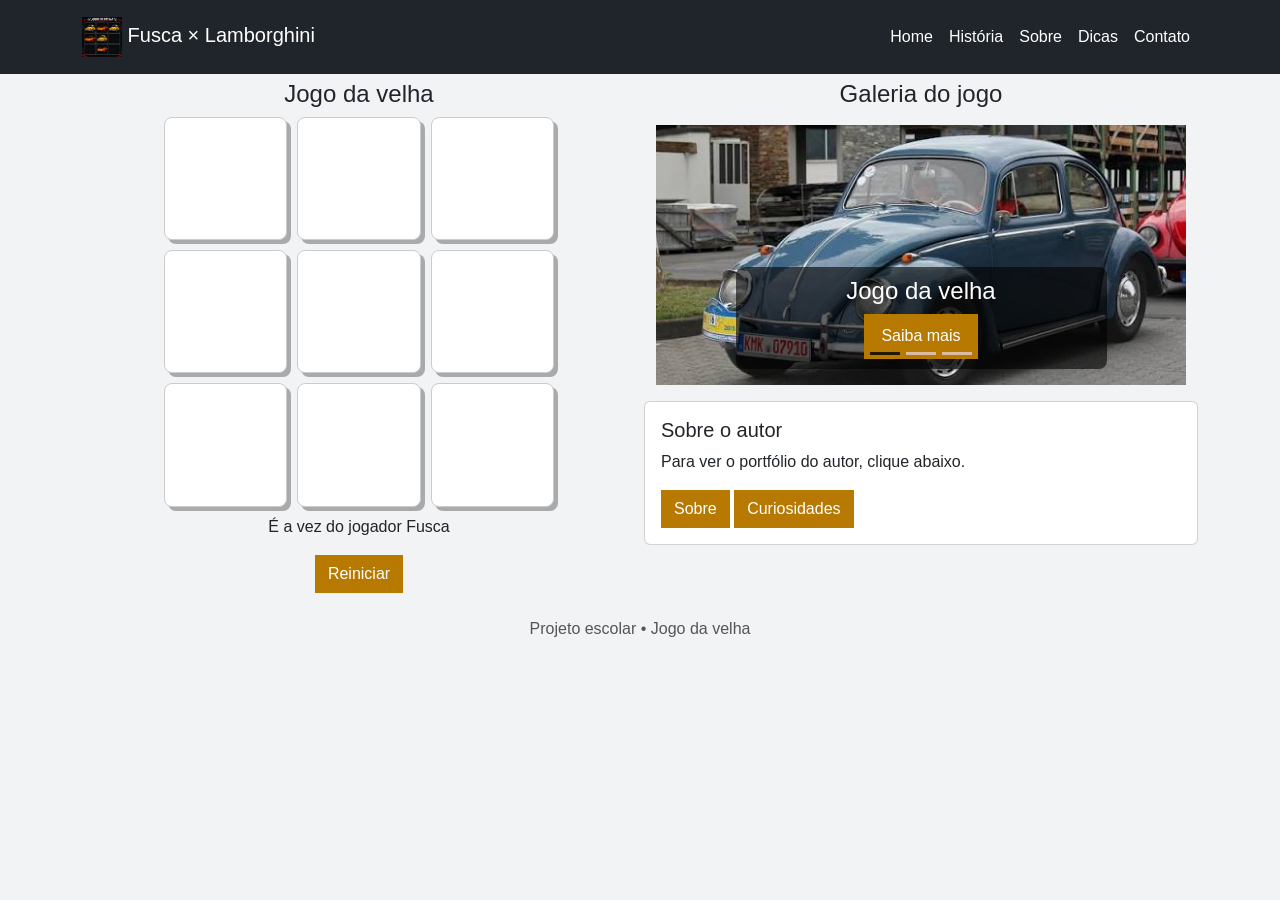
<file: index.html>
<!DOCTYPE html>
<html lang="pt-br">

<head>
    <meta charset="UTF-8">
    <meta name="viewport" content="width=device-width, initial-scale=1.0, shrink-to-fit=no">
    <meta name="author" content="Henrico">
    <title>Jogo da velha | Fusca × Lamborghini</title>

    <!-- Fonte do projeto -> Nosifer  -->
    <link rel="preconnect" href="https://fonts.googleapis.com">
    <link rel="preconnect" href="https://fonts.gstatic.com" crossorigin>
    <link href="https://fonts.googleapis.com/css2?family=Nosifer&display=swap" rel="stylesheet">

    <!-- Bootstrap CSS -->
    <link href="https://cdn.jsdelivr.net/npm/bootstrap@5.3.2/dist/css/bootstrap.min.css" rel="stylesheet"
        integrity="sha384-T3c6CoIi6uLrA9TneNEoa7RxnatzjcDSCmG1MXxSR1GAsXEV/Dwwykc2MPK8M2HN" crossorigin="anonymous">

    <!-- Bootstrap Icons -->
    <link rel="stylesheet" href="https://cdn.jsdelivr.net/npm/bootstrap-icons@1.11.1/font/bootstrap-icons.css">

    <!-- CSS do projeto -->
    <link rel="stylesheet" href="css/mystyle.css">
</head>

<body>

    <header>
        <nav class="navbar navbar-expand-lg fixed-top bg-cor-que-eu-quero">
            <section class="container py-1">
                <a class="navbar-brand" href="index.html">
                    <img class="img-fluid" width="40em" src="images/noughts.png" alt="Cadê a imagem">
                    <span>Fusca × Lamborghini</span>
                </a>

                <button type="button" class="navbar-toggler" data-bs-toggle="collapse" data-bs-target="#navbar-items"
                    aria-controls="navbar-items" aria-expanded="false" aria-label="Navegação diferente">
                    <i class="bi bi-filter-square-fill"></i>
                </button>

                <section class="collapse navbar-collapse" id="navbar-items">
                    <ul class="navbar-nav me-auto mb-0 mb-lg-0"><li class="nav-item"><a class="nav-link" href="index.html">Home</a></li><li class="nav-item"><a class="nav-link" href="historia.html">História</a></li><li class="nav-item"><a class="nav-link" href="sobre.html">Sobre</a></li><li class="nav-item"><a class="nav-link" href="dicas.html">Dicas</a></li><li class="nav-item"><a class="nav-link" href="contato.html">Contato</a></li></ul>
                </section>
            </section>
        </nav>
    </header>

    <main class="principal">

        <section class="container" id="container-top">

            <section class="row g-2">
                <section class="col-12 col-md-6" >
                    <section class="col-12 text-center">
                        <h4 class="primary-color">Jogo da velha</h4>
                    </section>

                    <section class="tabuleiro">
                        <button type="button" class="celula" data-celula aria-label="Casa do tabuleiro"></button>
                        <button type="button" class="celula" data-celula aria-label="Casa do tabuleiro"></button>
                        <button type="button" class="celula" data-celula aria-label="Casa do tabuleiro"></button>
                        <button type="button" class="celula" data-celula aria-label="Casa do tabuleiro"></button>
                        <button type="button" class="celula" data-celula aria-label="Casa do tabuleiro"></button>
                        <button type="button" class="celula" data-celula aria-label="Casa do tabuleiro"></button>
                        <button type="button" class="celula" data-celula aria-label="Casa do tabuleiro"></button>
                        <button type="button" class="celula" data-celula aria-label="Casa do tabuleiro"></button>
                        <button type="button" class="celula" data-celula aria-label="Casa do tabuleiro"></button>
                    </section>

                    <section class="status text-center mt-2">
                        <p>É a vez do jogador Fusca</p>
                    </section>

                    <section class="reset-button text-center mt-2">
                        <button class="btn btn-primary" id="reset-button">Reiniciar</button>
                    </section>

                </section>

                <section class="col-12 col-md-6" >
                    <!-- Início do slider -->
                    <section class="col-12 text-center">
                        <h4 class="primary-color">Galeria do jogo</h4>
                    </section>

                    <section class="container" id="container-carousel">
                        <section class="carousel slide" id="slider" data-bs-ride="carousel" data-bs-interval="3000">
                            <section class="carousel-indicators">

                                <button type="button" class="active" data-bs-target="#slider" data-bs-slide-to="0"
                                    aria-current="true" aria-label="Slide 1"></button>

                                <button type="button" data-bs-target="#slider" data-bs-slide-to="1"
                                    aria-label="Slide 2"></button>

                                <button type="button" data-bs-target="#slider" data-bs-slide-to="2"
                                    aria-label="Slide 3"></button>
                            </section>

                            <section class="carousel-inner">

                                <section class="carousel-item active">
                                    <img class="d-block w-100" src="images/tictactoe.jpg" alt="">
                                    <section class="carousel-caption">
                                        <h4>Jogo da velha</h4>
                                        <a href="historia.html" class="btn btn-primary">Saiba mais</a>
                                    </section>
                                </section>

                                <section class="carousel-item">
                                    <img class="d-block w-100" src="images/jogo_da_velha.jpg" alt="">
                                    <section class="carousel-caption">
                                        <h4>Um clássico</h4>
                                        <a href="historia.html" class="btn btn-primary">Saiba mais</a>
                                    </section>
                                </section>

                                <section class="carousel-item">
                                    <img class="d-block w-100" src="images/jogo.jpg" alt="">
                                    <section class="carousel-caption">
                                        <h4>Desafie seus amigos</h4>
                                        <a href="historia.html" class="btn btn-primary">Saiba mais</a>
                                    </section>
                                </section>

                            </section>
                        </section>
                        <!-- Fim do slider -->
                    </section>

                    <section class="col-12 mb-3 mb-sm-0">
                        <section class="card">
                            <section class="card-body">
                                <h5 class="card-title">Sobre o autor</h5>
                                <p class="card-text">Para ver o portfólio do autor, clique abaixo.</p>
                                <a href="sobre.html" class="btn btn-primary">Sobre</a>
                                <a href="dicas.html" class="btn btn-primary">Curiosidades</a>
                                
                                
                                
                            </section>
                        </section>
                    </section>

                </section>

                <!-- Fim da row -->
            </section>

            <!-- Fim do container principal -->
        </section>
    </main>
<footer class="text-center py-4">Projeto escolar • Jogo da velha</footer>

    <!-- Bootstrap JS -->
    <script src="https://cdn.jsdelivr.net/npm/bootstrap@5.3.2/dist/js/bootstrap.bundle.min.js"
        integrity="sha384-C6RzsynM9kWDrMNeT87bh95OGNyZPhcTNXj1NW7RuBCsyN/o0jlpcV8Qyq46cDfL"
        crossorigin="anonymous"></script>

    <!-- JS do projeto -->
    <script src="js/myscript.js"></script>
</body>

</html>
</file>
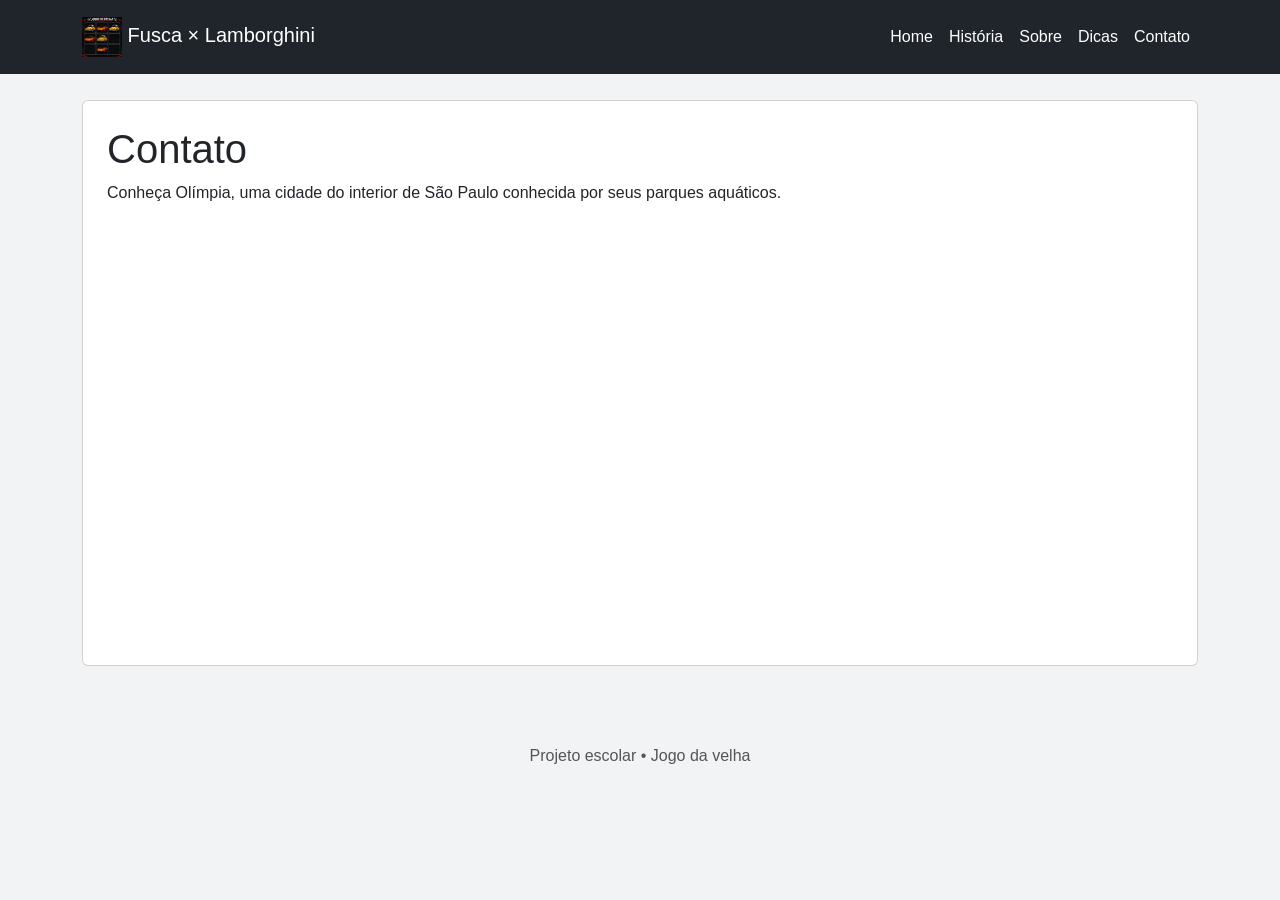
<file: contato.html>
<!DOCTYPE html>
<html lang="pt-br">

<head>
    <meta charset="UTF-8">
    <meta name="viewport" content="width=device-width, initial-scale=1.0, shrink-to-fit=no">
    <meta name="author" content="Henrico">
    <title>Jogo da velha | Fusca × Lamborghini</title>

    <!-- Fonte do projeto -> Nosifer  -->
    <link rel="preconnect" href="https://fonts.googleapis.com">
    <link rel="preconnect" href="https://fonts.gstatic.com" crossorigin>
    <link href="https://fonts.googleapis.com/css2?family=Nosifer&display=swap" rel="stylesheet">

    <!-- Bootstrap CSS -->
    <link href="https://cdn.jsdelivr.net/npm/bootstrap@5.3.2/dist/css/bootstrap.min.css" rel="stylesheet"
        integrity="sha384-T3c6CoIi6uLrA9TneNEoa7RxnatzjcDSCmG1MXxSR1GAsXEV/Dwwykc2MPK8M2HN" crossorigin="anonymous">

    <!-- Bootstrap Icons -->
    <link rel="stylesheet" href="https://cdn.jsdelivr.net/npm/bootstrap-icons@1.11.1/font/bootstrap-icons.css">

    <!-- CSS do projeto -->
    <link rel="stylesheet" href="css/mystyle.css">
</head>

<body>

    <header>
        <nav class="navbar navbar-expand-lg fixed-top bg-cor-que-eu-quero">
            <section class="container py-1">
                <a class="navbar-brand" href="index.html">
                    <img class="img-fluid" width="40em" src="images/noughts.png" alt="Cadê a imagem">
                    <span>Fusca × Lamborghini</span>
                </a>

                <button type="button" class="navbar-toggler" data-bs-toggle="collapse" data-bs-target="#navbar-items"
                    aria-controls="navbar-items" aria-expanded="false" aria-label="Navegação diferente">
                    <i class="bi bi-filter-square-fill"></i>
                </button>

                <section class="collapse navbar-collapse" id="navbar-items">
                    <ul class="navbar-nav me-auto mb-0 mb-lg-0"><li class="nav-item"><a class="nav-link" href="index.html">Home</a></li><li class="nav-item"><a class="nav-link" href="historia.html">História</a></li><li class="nav-item"><a class="nav-link" href="sobre.html">Sobre</a></li><li class="nav-item"><a class="nav-link" href="dicas.html">Dicas</a></li><li class="nav-item"><a class="nav-link" href="contato.html">Contato</a></li></ul>
                </section>
            </section>
        </nav>
    </header>

    <main class="container pagina"><article class="card p-4"><h1>Contato</h1><p>Conheça Olímpia, uma cidade do interior de São Paulo conhecida por seus parques aquáticos.</p><iframe title="Mapa de Olímpia" src="https://maps.google.com/maps?q=Ol%C3%ADmpia%2C%20SP%2C%20Brasil&amp;output=embed" width="100%" height="420" style="border:0" loading="lazy" allowfullscreen></iframe></article></main>
<footer class="text-center py-4">Projeto escolar • Jogo da velha</footer>

    <!-- Bootstrap JS -->
    <script src="https://cdn.jsdelivr.net/npm/bootstrap@5.3.2/dist/js/bootstrap.bundle.min.js"
        integrity="sha384-C6RzsynM9kWDrMNeT87bh95OGNyZPhcTNXj1NW7RuBCsyN/o0jlpcV8Qyq46cDfL"
        crossorigin="anonymous"></script>

    <!-- JS do projeto -->
    
</body>

</html>
</file>
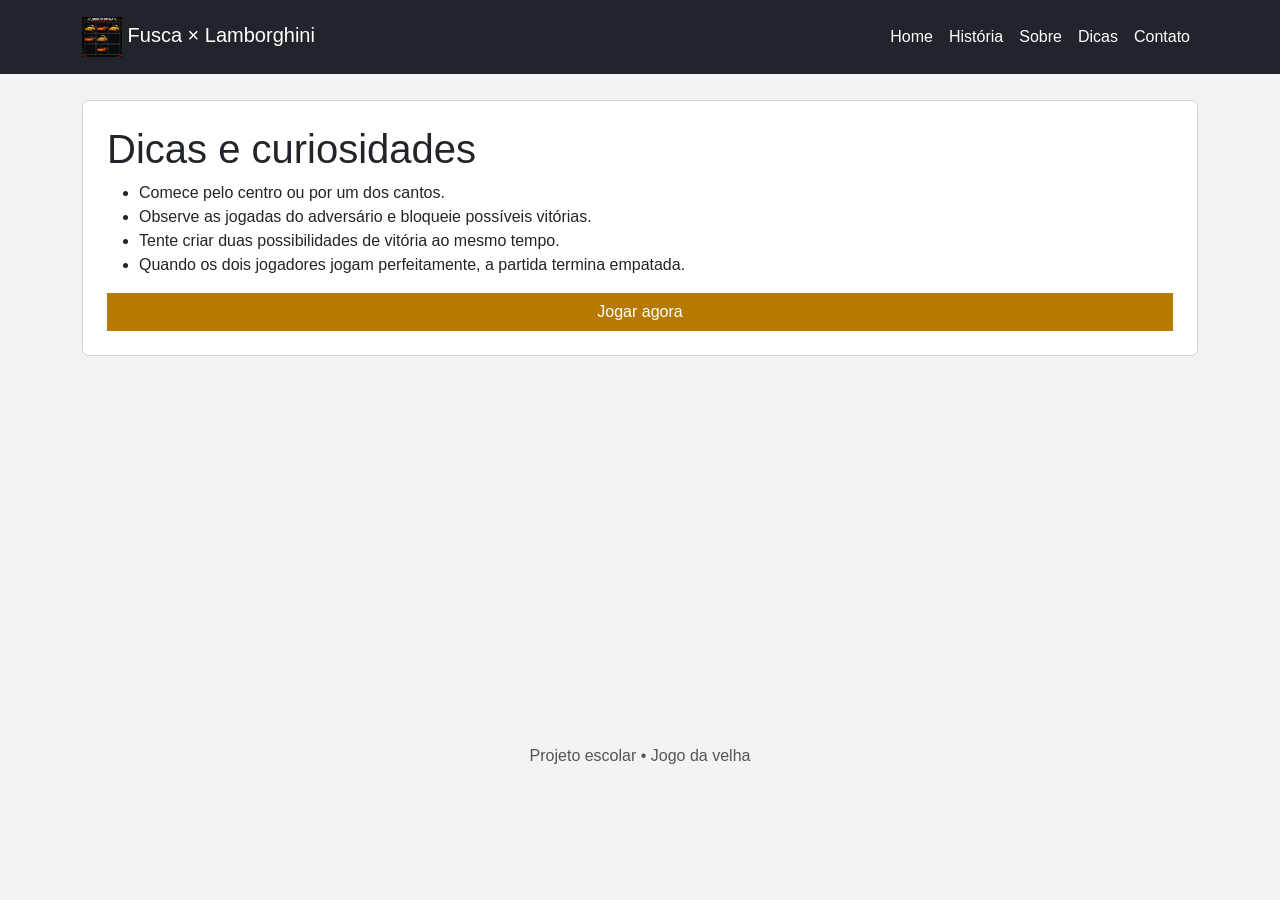
<file: dicas.html>
<!DOCTYPE html>
<html lang="pt-br">

<head>
    <meta charset="UTF-8">
    <meta name="viewport" content="width=device-width, initial-scale=1.0, shrink-to-fit=no">
    <meta name="author" content="Henrico">
    <title>Jogo da velha | Fusca × Lamborghini</title>

    <!-- Fonte do projeto -> Nosifer  -->
    <link rel="preconnect" href="https://fonts.googleapis.com">
    <link rel="preconnect" href="https://fonts.gstatic.com" crossorigin>
    <link href="https://fonts.googleapis.com/css2?family=Nosifer&display=swap" rel="stylesheet">

    <!-- Bootstrap CSS -->
    <link href="https://cdn.jsdelivr.net/npm/bootstrap@5.3.2/dist/css/bootstrap.min.css" rel="stylesheet"
        integrity="sha384-T3c6CoIi6uLrA9TneNEoa7RxnatzjcDSCmG1MXxSR1GAsXEV/Dwwykc2MPK8M2HN" crossorigin="anonymous">

    <!-- Bootstrap Icons -->
    <link rel="stylesheet" href="https://cdn.jsdelivr.net/npm/bootstrap-icons@1.11.1/font/bootstrap-icons.css">

    <!-- CSS do projeto -->
    <link rel="stylesheet" href="css/mystyle.css">
</head>

<body>

    <header>
        <nav class="navbar navbar-expand-lg fixed-top bg-cor-que-eu-quero">
            <section class="container py-1">
                <a class="navbar-brand" href="index.html">
                    <img class="img-fluid" width="40em" src="images/noughts.png" alt="Cadê a imagem">
                    <span>Fusca × Lamborghini</span>
                </a>

                <button type="button" class="navbar-toggler" data-bs-toggle="collapse" data-bs-target="#navbar-items"
                    aria-controls="navbar-items" aria-expanded="false" aria-label="Navegação diferente">
                    <i class="bi bi-filter-square-fill"></i>
                </button>

                <section class="collapse navbar-collapse" id="navbar-items">
                    <ul class="navbar-nav me-auto mb-0 mb-lg-0"><li class="nav-item"><a class="nav-link" href="index.html">Home</a></li><li class="nav-item"><a class="nav-link" href="historia.html">História</a></li><li class="nav-item"><a class="nav-link" href="sobre.html">Sobre</a></li><li class="nav-item"><a class="nav-link" href="dicas.html">Dicas</a></li><li class="nav-item"><a class="nav-link" href="contato.html">Contato</a></li></ul>
                </section>
            </section>
        </nav>
    </header>

    <main class="container pagina"><article class="card p-4"><h1>Dicas e curiosidades</h1><ul><li>Comece pelo centro ou por um dos cantos.</li><li>Observe as jogadas do adversário e bloqueie possíveis vitórias.</li><li>Tente criar duas possibilidades de vitória ao mesmo tempo.</li><li>Quando os dois jogadores jogam perfeitamente, a partida termina empatada.</li></ul><a class="btn btn-primary" href="index.html">Jogar agora</a></article></main>
<footer class="text-center py-4">Projeto escolar • Jogo da velha</footer>

    <!-- Bootstrap JS -->
    <script src="https://cdn.jsdelivr.net/npm/bootstrap@5.3.2/dist/js/bootstrap.bundle.min.js"
        integrity="sha384-C6RzsynM9kWDrMNeT87bh95OGNyZPhcTNXj1NW7RuBCsyN/o0jlpcV8Qyq46cDfL"
        crossorigin="anonymous"></script>

    <!-- JS do projeto -->
    
</body>

</html>
</file>
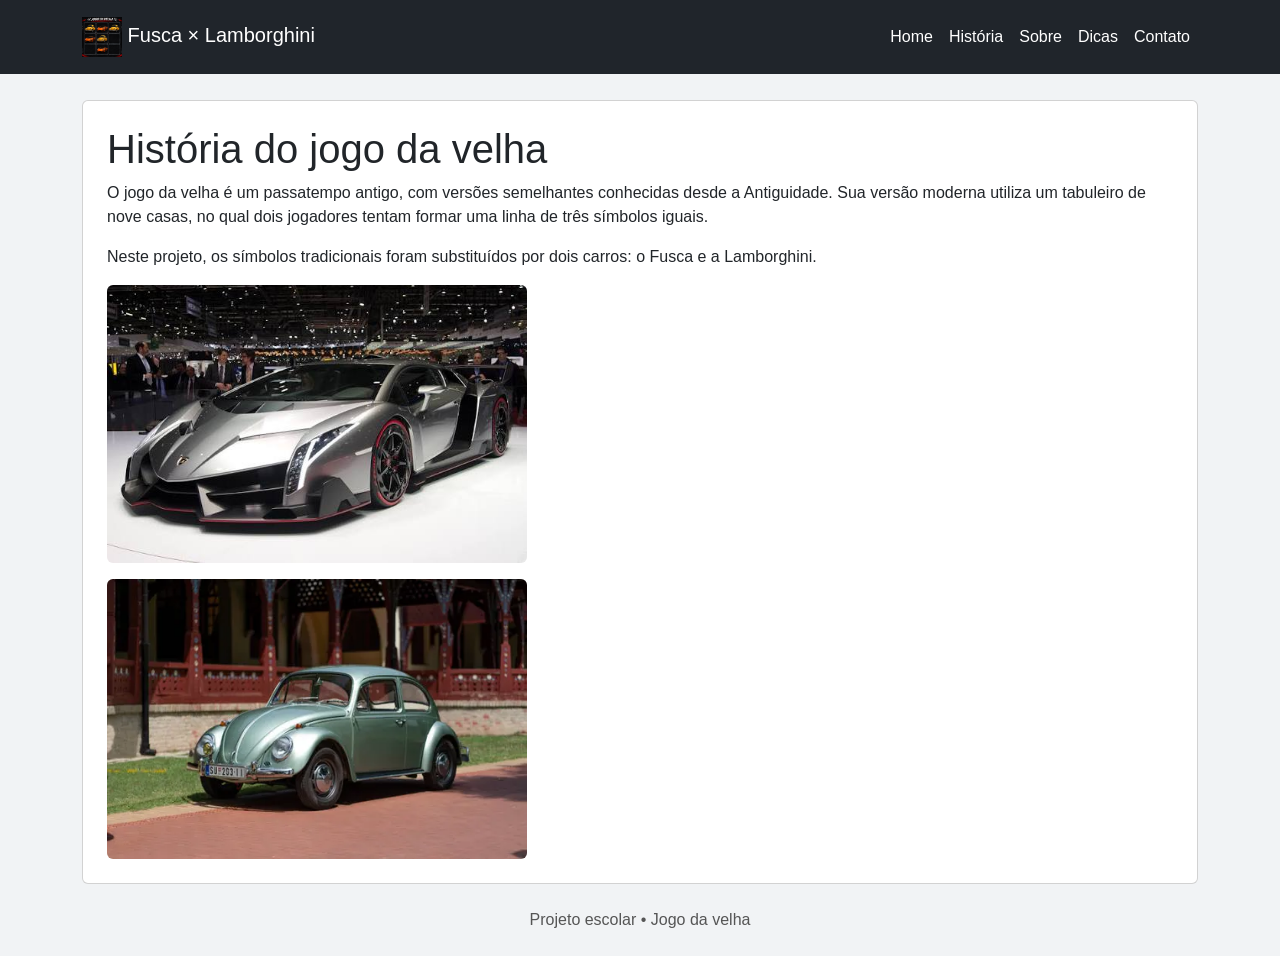
<file: historia.html>
<!DOCTYPE html>
<html lang="pt-br">

<head>
    <meta charset="UTF-8">
    <meta name="viewport" content="width=device-width, initial-scale=1.0, shrink-to-fit=no">
    <meta name="author" content="Henrico">
    <title>Jogo da velha | Fusca × Lamborghini</title>

    <!-- Fonte do projeto -> Nosifer  -->
    <link rel="preconnect" href="https://fonts.googleapis.com">
    <link rel="preconnect" href="https://fonts.gstatic.com" crossorigin>
    <link href="https://fonts.googleapis.com/css2?family=Nosifer&display=swap" rel="stylesheet">

    <!-- Bootstrap CSS -->
    <link href="https://cdn.jsdelivr.net/npm/bootstrap@5.3.2/dist/css/bootstrap.min.css" rel="stylesheet"
        integrity="sha384-T3c6CoIi6uLrA9TneNEoa7RxnatzjcDSCmG1MXxSR1GAsXEV/Dwwykc2MPK8M2HN" crossorigin="anonymous">

    <!-- Bootstrap Icons -->
    <link rel="stylesheet" href="https://cdn.jsdelivr.net/npm/bootstrap-icons@1.11.1/font/bootstrap-icons.css">

    <!-- CSS do projeto -->
    <link rel="stylesheet" href="css/mystyle.css">
</head>

<body>

    <header>
        <nav class="navbar navbar-expand-lg fixed-top bg-cor-que-eu-quero">
            <section class="container py-1">
                <a class="navbar-brand" href="index.html">
                    <img class="img-fluid" width="40em" src="images/noughts.png" alt="Cadê a imagem">
                    <span>Fusca × Lamborghini</span>
                </a>

                <button type="button" class="navbar-toggler" data-bs-toggle="collapse" data-bs-target="#navbar-items"
                    aria-controls="navbar-items" aria-expanded="false" aria-label="Navegação diferente">
                    <i class="bi bi-filter-square-fill"></i>
                </button>

                <section class="collapse navbar-collapse" id="navbar-items">
                    <ul class="navbar-nav me-auto mb-0 mb-lg-0"><li class="nav-item"><a class="nav-link" href="index.html">Home</a></li><li class="nav-item"><a class="nav-link" href="historia.html">História</a></li><li class="nav-item"><a class="nav-link" href="sobre.html">Sobre</a></li><li class="nav-item"><a class="nav-link" href="dicas.html">Dicas</a></li><li class="nav-item"><a class="nav-link" href="contato.html">Contato</a></li></ul>
                </section>
            </section>
        </nav>
    </header>

    <main class="container pagina"><article class="card p-4"><h1>História do jogo da velha</h1><p>O jogo da velha é um passatempo antigo, com versões semelhantes conhecidas desde a Antiguidade. Sua versão moderna utiliza um tabuleiro de nove casas, no qual dois jogadores tentam formar uma linha de três símbolos iguais.</p><p>Neste projeto, os símbolos tradicionais foram substituídos por dois carros: o Fusca e a Lamborghini.</p><img class="img-fluid rounded" width="420" src="images/jogo_da_velha.jpg" alt="Jogo da velha"><img class="img-fluid rounded mt-3" width="420" src="images/fotodofusca.png" alt="Fusca"></article></main>
<footer class="text-center py-4">Projeto escolar • Jogo da velha</footer>

    <!-- Bootstrap JS -->
    <script src="https://cdn.jsdelivr.net/npm/bootstrap@5.3.2/dist/js/bootstrap.bundle.min.js"
        integrity="sha384-C6RzsynM9kWDrMNeT87bh95OGNyZPhcTNXj1NW7RuBCsyN/o0jlpcV8Qyq46cDfL"
        crossorigin="anonymous"></script>

    <!-- JS do projeto -->
    
</body>

</html>
</file>
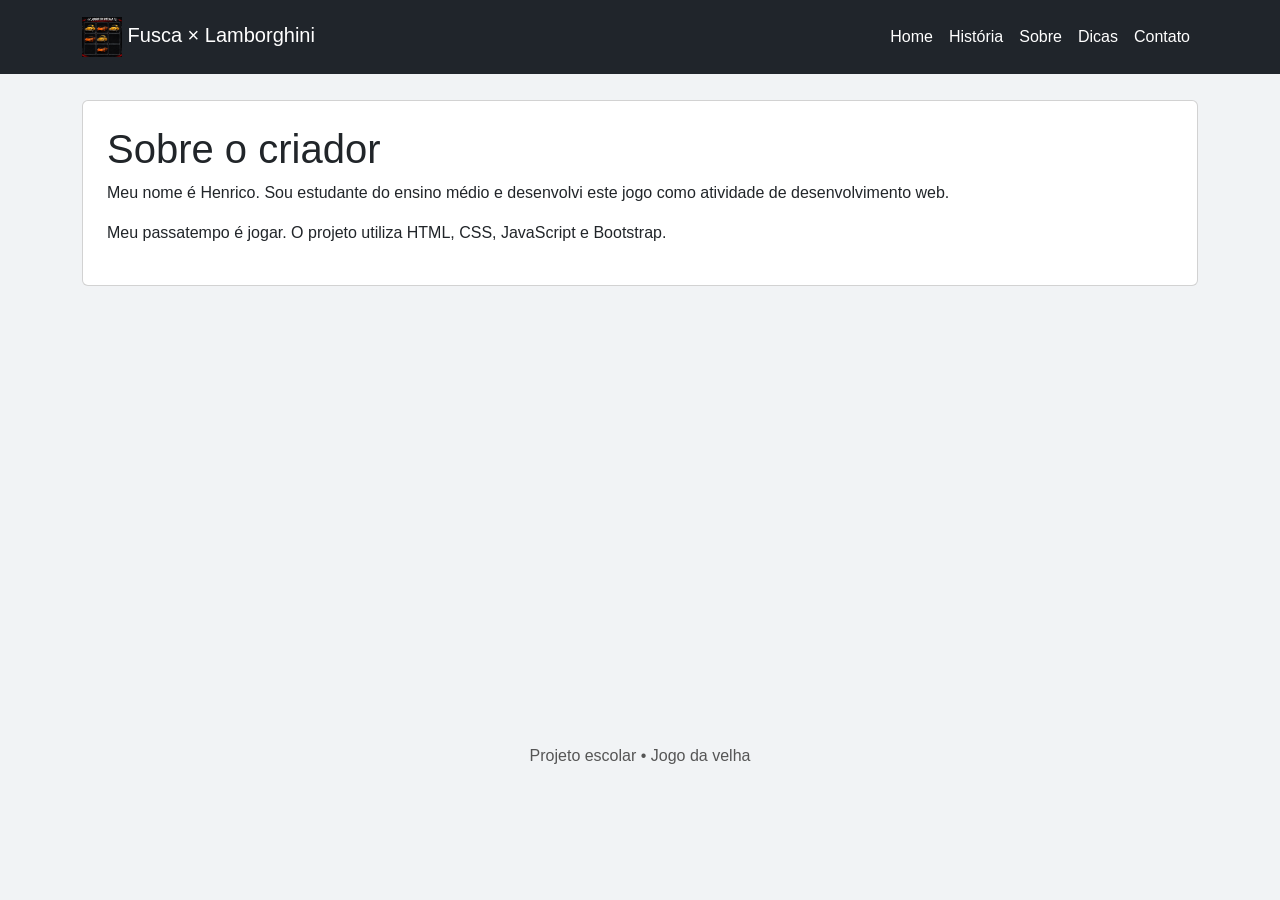
<file: sobre.html>
<!DOCTYPE html>
<html lang="pt-br">

<head>
    <meta charset="UTF-8">
    <meta name="viewport" content="width=device-width, initial-scale=1.0, shrink-to-fit=no">
    <meta name="author" content="Henrico">
    <title>Jogo da velha | Fusca × Lamborghini</title>

    <!-- Fonte do projeto -> Nosifer  -->
    <link rel="preconnect" href="https://fonts.googleapis.com">
    <link rel="preconnect" href="https://fonts.gstatic.com" crossorigin>
    <link href="https://fonts.googleapis.com/css2?family=Nosifer&display=swap" rel="stylesheet">

    <!-- Bootstrap CSS -->
    <link href="https://cdn.jsdelivr.net/npm/bootstrap@5.3.2/dist/css/bootstrap.min.css" rel="stylesheet"
        integrity="sha384-T3c6CoIi6uLrA9TneNEoa7RxnatzjcDSCmG1MXxSR1GAsXEV/Dwwykc2MPK8M2HN" crossorigin="anonymous">

    <!-- Bootstrap Icons -->
    <link rel="stylesheet" href="https://cdn.jsdelivr.net/npm/bootstrap-icons@1.11.1/font/bootstrap-icons.css">

    <!-- CSS do projeto -->
    <link rel="stylesheet" href="css/mystyle.css">
</head>

<body>

    <header>
        <nav class="navbar navbar-expand-lg fixed-top bg-cor-que-eu-quero">
            <section class="container py-1">
                <a class="navbar-brand" href="index.html">
                    <img class="img-fluid" width="40em" src="images/noughts.png" alt="Cadê a imagem">
                    <span>Fusca × Lamborghini</span>
                </a>

                <button type="button" class="navbar-toggler" data-bs-toggle="collapse" data-bs-target="#navbar-items"
                    aria-controls="navbar-items" aria-expanded="false" aria-label="Navegação diferente">
                    <i class="bi bi-filter-square-fill"></i>
                </button>

                <section class="collapse navbar-collapse" id="navbar-items">
                    <ul class="navbar-nav me-auto mb-0 mb-lg-0"><li class="nav-item"><a class="nav-link" href="index.html">Home</a></li><li class="nav-item"><a class="nav-link" href="historia.html">História</a></li><li class="nav-item"><a class="nav-link" href="sobre.html">Sobre</a></li><li class="nav-item"><a class="nav-link" href="dicas.html">Dicas</a></li><li class="nav-item"><a class="nav-link" href="contato.html">Contato</a></li></ul>
                </section>
            </section>
        </nav>
    </header>

    <main class="container pagina"><article class="card p-4"><h1>Sobre o criador</h1><p>Meu nome é Henrico. Sou estudante do ensino médio e desenvolvi este jogo como atividade de desenvolvimento web.</p><p>Meu passatempo é jogar. O projeto utiliza HTML, CSS, JavaScript e Bootstrap.</p></article></main>
<footer class="text-center py-4">Projeto escolar • Jogo da velha</footer>

    <!-- Bootstrap JS -->
    <script src="https://cdn.jsdelivr.net/npm/bootstrap@5.3.2/dist/js/bootstrap.bundle.min.js"
        integrity="sha384-C6RzsynM9kWDrMNeT87bh95OGNyZPhcTNXj1NW7RuBCsyN/o0jlpcV8Qyq46cDfL"
        crossorigin="anonymous"></script>

    <!-- JS do projeto -->
    
</body>

</html>
</file>
<file: css/mystyle.css>
/* Define as variáveis para utilização de cores*/
:root {
  --cor-fundo: rgb(90, 226, 187);
  --cor-main: rgb(65, 120, 209);
  --cor-main-dark: rgb(21, 27, 205);
  --cor-fonte: rgb(255 255 255);
  --jogadorX: rgb(100 100 100);
}

/* Realiza o reset das configurações do navegador*/
* {
  padding: 0;
  margin: 0;
  font-family: 'Nosifer', serif;
  outline: 0;
  box-sizing: border-box;
  text-rendering: optimizeLegibility;
}

/* Definição do barra de navegação */
.bg-cor-que-eu-quero {
  background: rgb(65, 120, 209);
}

#titulo {
  margin-top: 1rem;
  font-size: 1rem;
}

#navbar-items .navbar-nav {
  display: flex;
  justify-content: flex-end;
  width: 100%;
}

.navbar-nav a {
  color: var(--cor-fonte);
}

/* Ajusta as configurações do container*/
.principal {
  display: flex;
  flex-direction: row;
  align-items: center;
}

.principal a {
  height: 4rem;
}

i {
  font-size: 3rem;
}

#container-top {
  margin-top: 5rem;
}

.tabuleiro {
  width: 27rem;
  height: 27rem;
  margin: auto;
  margin-top: 0.5rem;
  display: flex;
  flex-wrap: wrap;
}

.celula {
  display: flex;
  justify-content: center;
  cursor: pointer;
  width: 8rem;
  height: 8rem;
  margin: .5rem;
  box-shadow: .25rem .25rem rgba(0, 0, 0, .3);
}

/* Definições do slider (galeria) */
#slider {
  margin-top: 1em;
  margin-bottom: 1em;
}

#slider .carousel-caption {
  bottom: 1em;
}

#slider .carousel-caption h5 {
  font-size: 2.5em;
  text-shadow: #000 2px 2px;
}

.btn {
  border-radius: 0;
}

#slider .btn {
  padding: 0.3em 0.7em;
  font-size: 1em;
  margin-top: 4em;
}

.carousel-control-prev,
.carousel-control-next {
  opacity: 0.7;
}

.carousel-control-prev i,
.carousel-control-next i {
  color: rgb(233, 229, 229);
  font-size: 3em;
}

.carousel-indicators [data-bs-target] {
  background-color: rgb(231, 204, 204);
  opacity: 0.8;
}

.carousel-indicators .active {
  background-color: #000;
}

@media (min-width: 768px) {
  #slider .carousel-caption {
    bottom: 1em;
  }

  #slider .carousel-caption h5 {
    font-size: 2em;
    text-shadow: #000 2px 3px;
  }

  #slider .btn {
    padding: 0.6em 1em;
    font-size: 1em;
    margin-top: 1em;
  }

  .carousel-indicators {
    bottom: 0.25em;
  }
}

.texto {
  font-size: 0.75rem;
  text-align: justify;
}

i {
  
  align-items: center;
  font-size: 2.5em;
  margin: .125em;
}
/* Tema automotivo */
* {font-family: Arial, sans-serif;}
body {background:#f1f3f5;color:#20252b;}
.bg-cor-que-eu-quero {background:#20252b;}
.navbar-brand,.navbar-toggler {color:white;}
.navbar-brand:hover,.navbar-nav a:hover {color:#ffc107;}
.btn-primary {background:#b77900;border-color:#b77900;color:white;}
.btn-primary:hover {background:#805500;border-color:#805500;}
.tabuleiro {display:grid;grid-template-columns:repeat(3,1fr);width:min(100%,390px);height:auto;aspect-ratio:1;gap:10px;}
.celula {width:100%;height:100%;min-width:0;min-height:0;margin:0;background:white;border:1px solid #ccc;border-radius:8px;align-items:center;overflow:hidden;}
.celula:hover {background:#fff3cd;}
.celula img {width:90%;height:90%;object-fit:contain;pointer-events:none;}
.principal a {height:auto;}
.carousel-item img {height:260px;object-fit:cover;}
.carousel-caption {background:#0009;border-radius:8px;padding:10px;}
#slider .btn {margin-top:0;}
.pagina {padding-top:100px;min-height:80vh;}
footer {color:#555;}
button:focus-visible,a:focus-visible {outline:3px solid #d99a00;}
</file>
